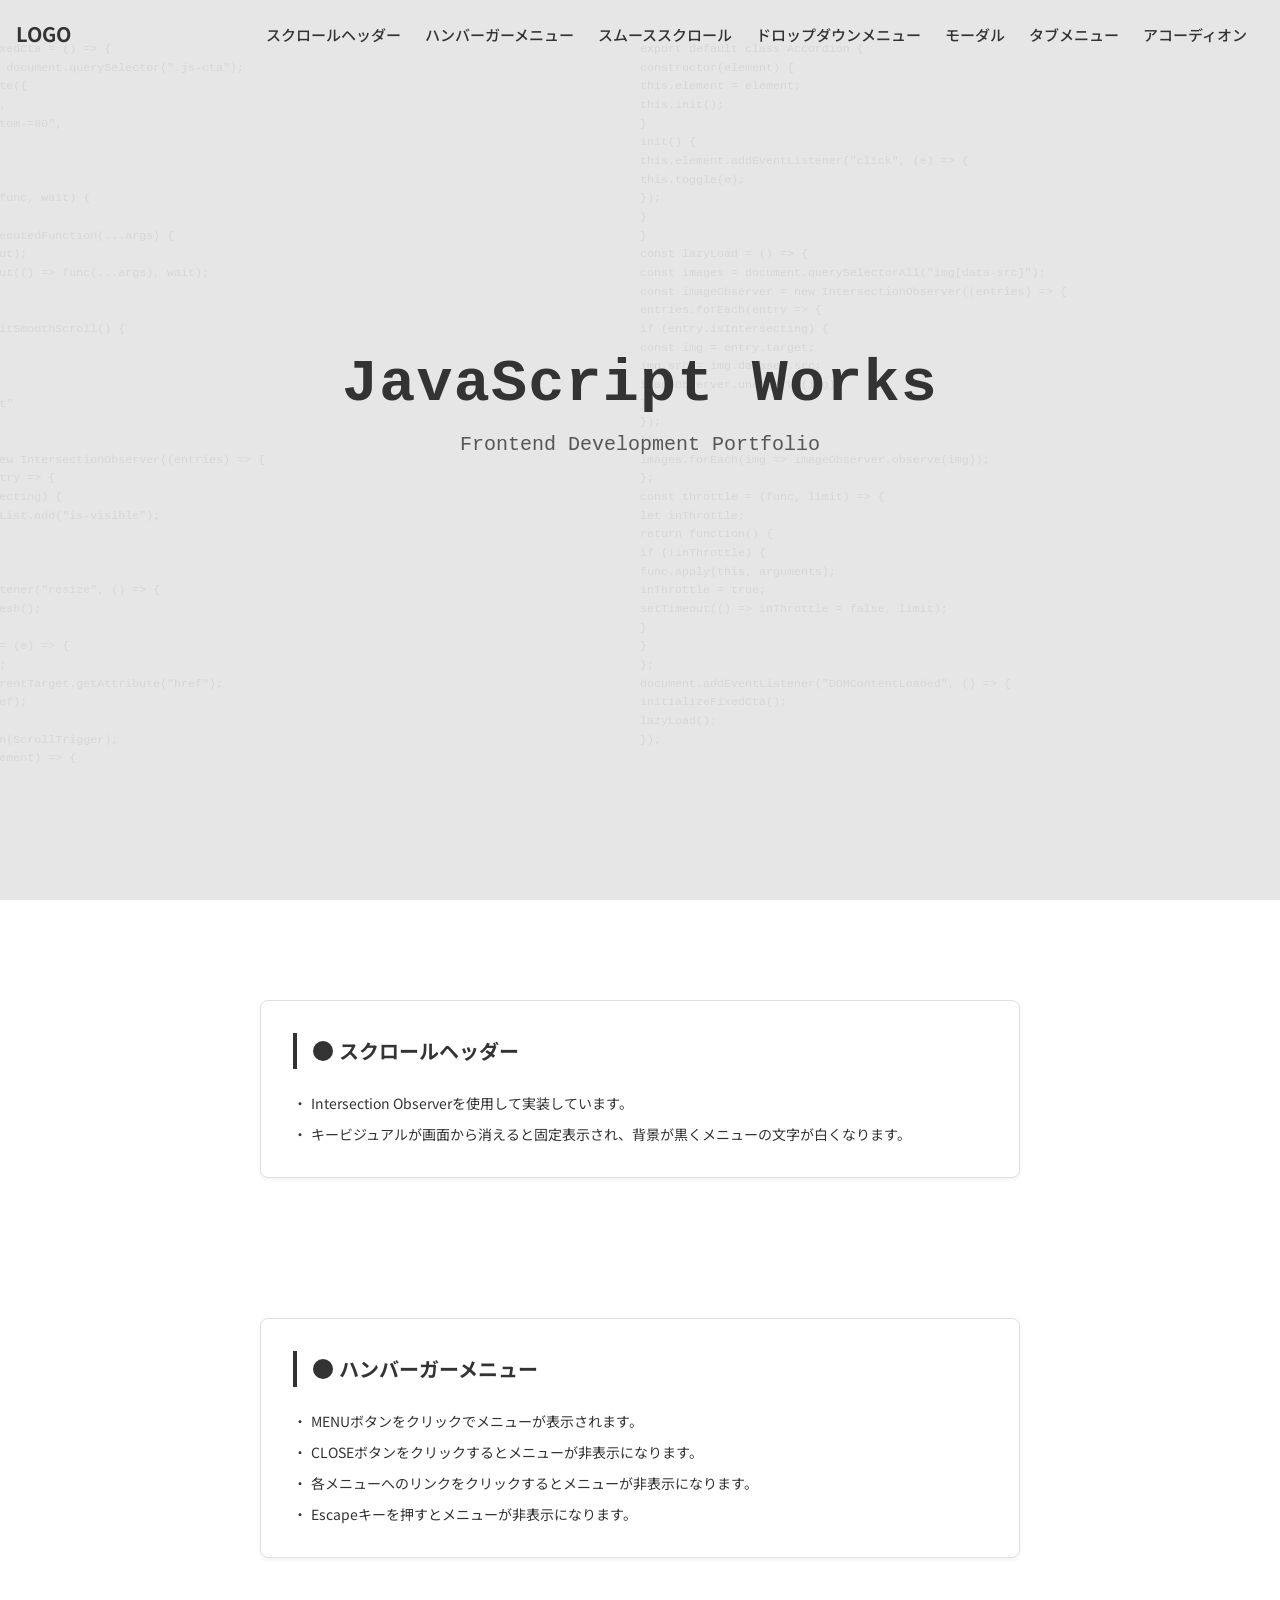
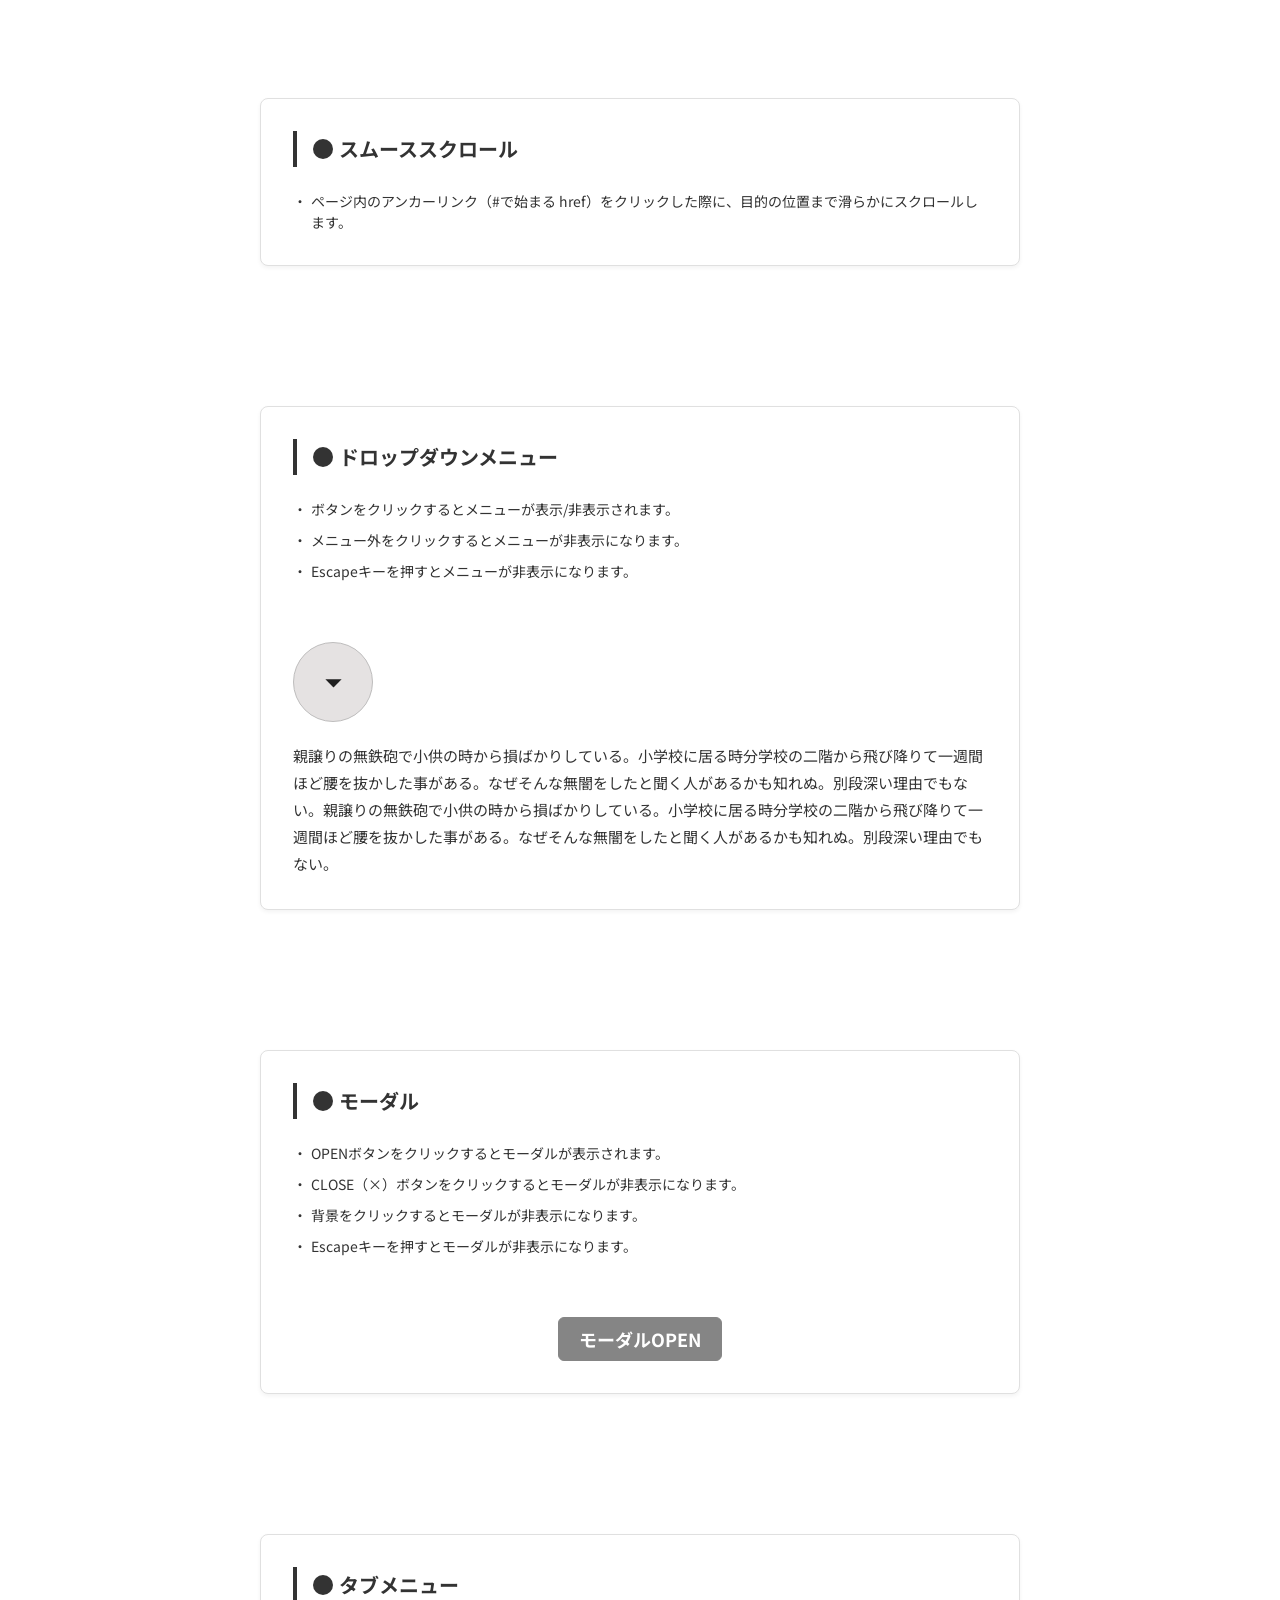
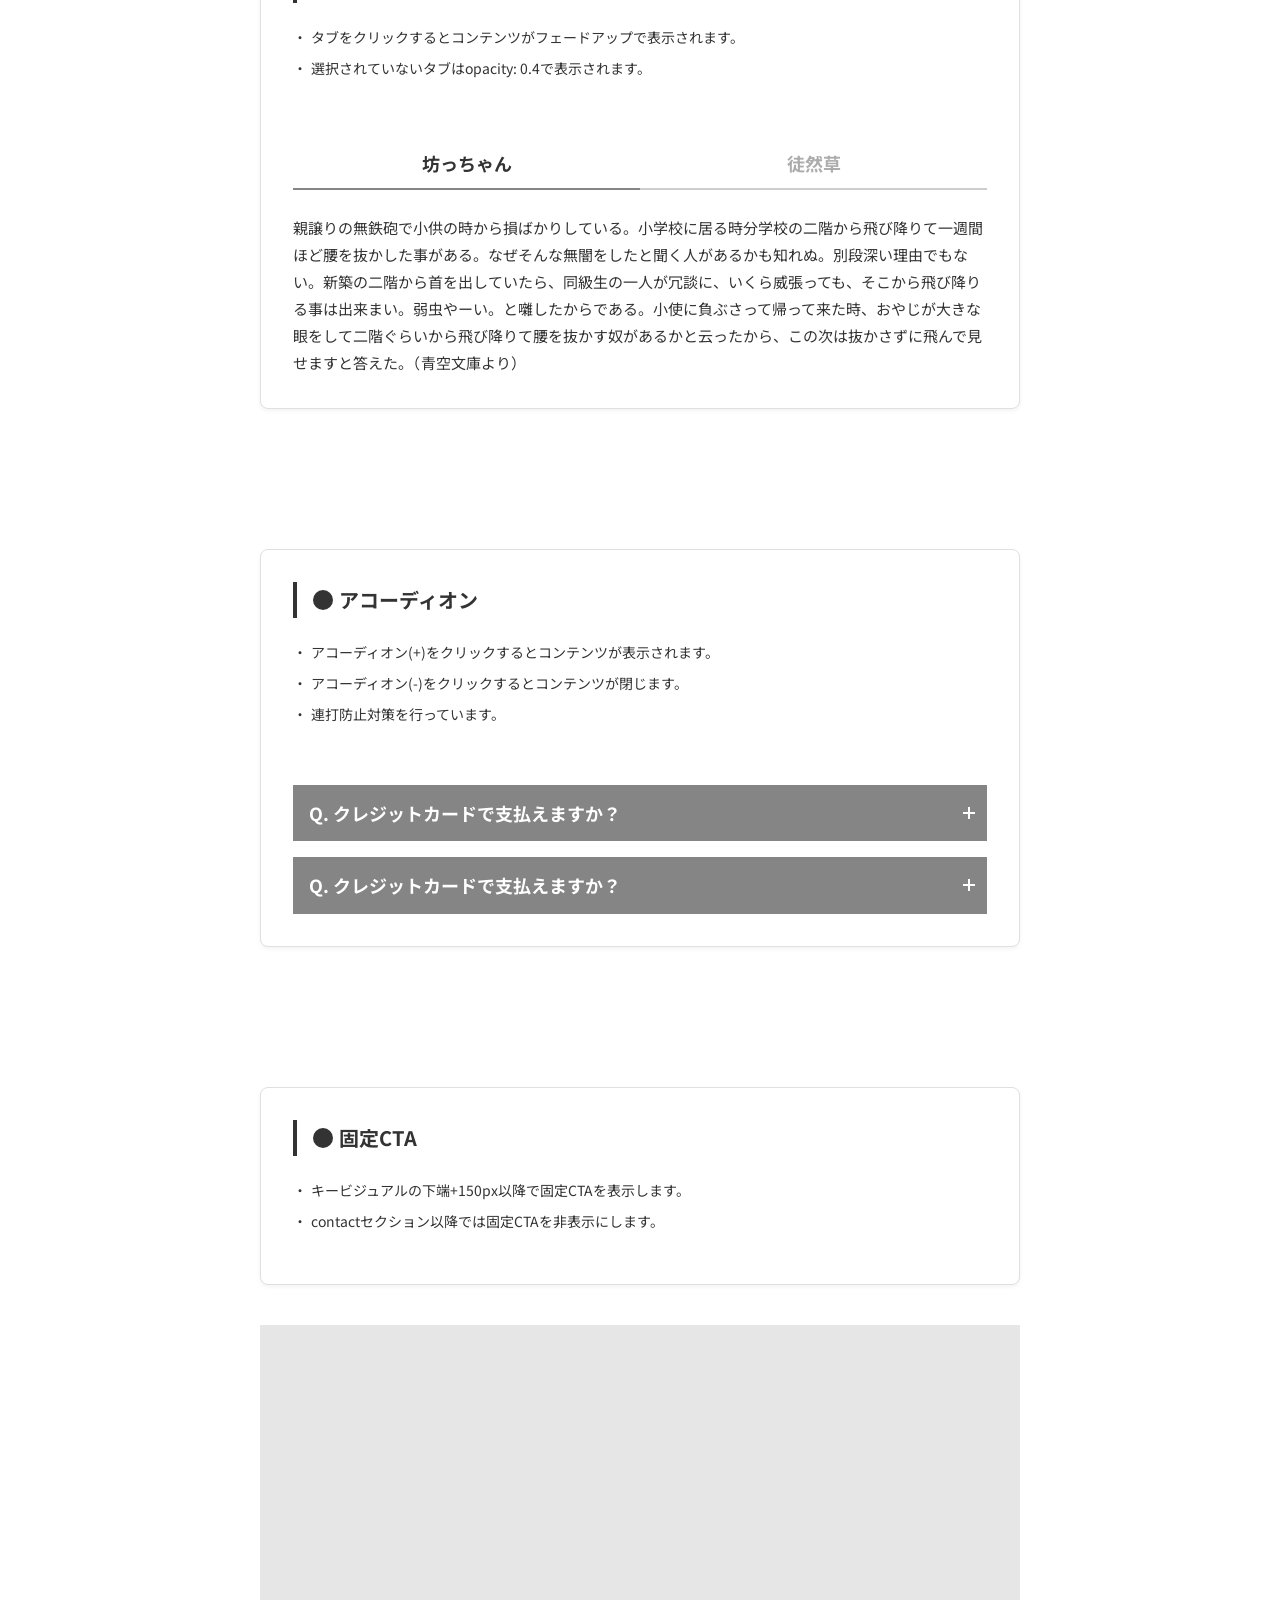
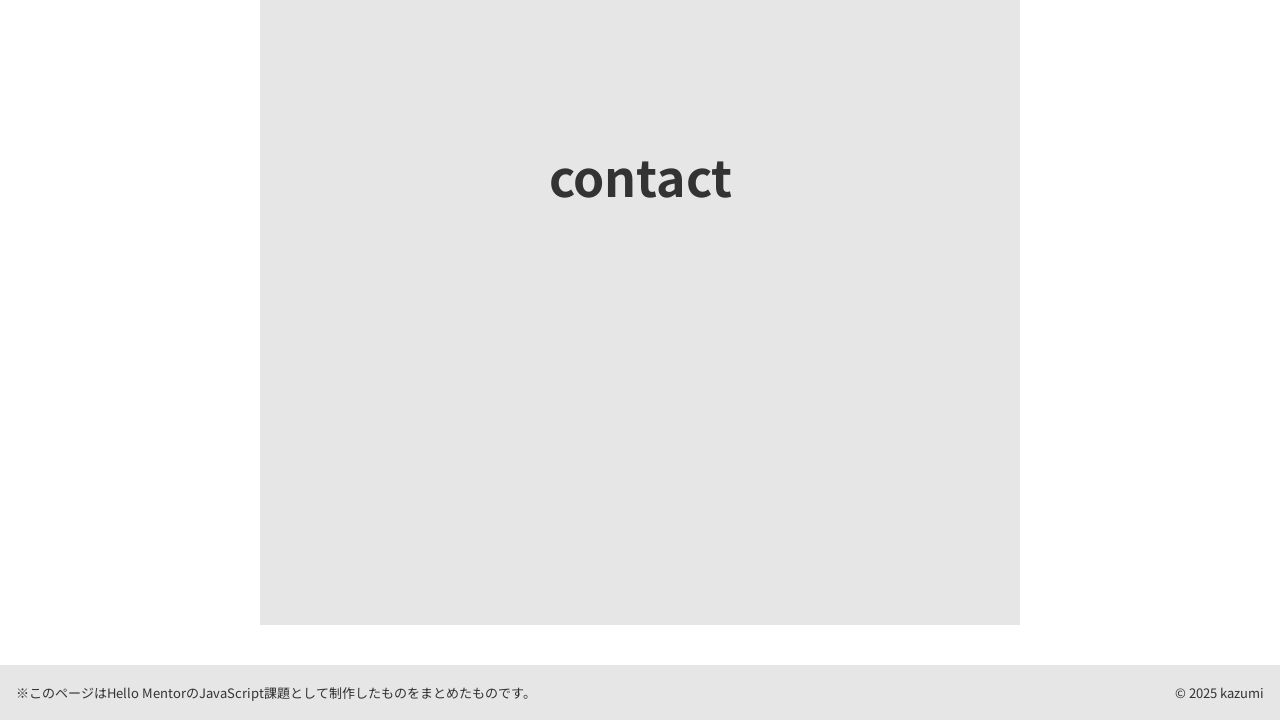
<file: index.html>
<!DOCTYPE html>
<html lang="ja">
  <head>
    <meta charset="utf-8" />
    <meta name="viewport" content="width=device-width,initial-scale=1" />
    <title>JavaScriptコンポーネント</title>
    <meta name="description" content="スクールの課題として制作した、JavaScript の基本的な実装パターンを 1 ページにまとめた学習用 Web サイトです。" />
    <meta name="format-detection" content="telephone=no" />

    <!-- favicon/webclipicon -->
    <link rel="icon" href="img/favicon.ico" />
    <link rel="icon" href="img/favicon.svg" type="image/svg+xml" />
    <link rel="apple-touch-icon" href="img/webclip.png" />

    <!-- ogp -->
    <meta property="og:site_name" content="JavaScriptコンポーネント" />
    <meta property="og:url" content="URL" />
    <meta property="og:type" content="website" />
    <meta property="og:title" content="JavaScriptコンポーネント" />
    <meta property="og:description" content="スクールの課題として制作した、JavaScript の基本的な実装パターンを 1 ページにまとめた学習用 Web サイトです。" />
    <meta property="og:image" content="URL" />
    <meta property="og:locale" content="ja_JP" />
    <meta name="twitter:card" content="summary_large_image" />
    <meta name="twitter:description" content="スクールの課題として制作した、JavaScript の基本的な実装パターンを 1 ページにまとめた学習用 Web サイトです。" />
    <meta name="twitter:image:src" content="URL" />

    <!-- google fonts -->
    <link rel="preconnect" href="https://fonts.googleapis.com" />
    <link rel="preconnect" href="https://fonts.gstatic.com" crossorigin />
    <link href="https://fonts.googleapis.com/css2?family=Noto+Sans+JP:wght@400;700&display=swap" rel="stylesheet" />

    <!-- css -->
    <link rel="stylesheet" href="css/style.css?v=20251007-3" />

    <!-- js -->
    <script src="js/vendor/gsap.min.js" defer></script>
    <script src="js/vendor/ScrollTrigger.min.js" defer></script>
    <script src="js/main.js?v=20251007-2" type="module"></script>

    <!-- noindex -->
    <meta name="robots" content="noindex, nofollow" />
  </head>
  <body>
    <header class="l-header l-container js-header">
      <h1 class="l-header-logo"><a href="#">LOGO</a></h1>

      <dialog class="l-header-menu js-menu" aria-label="メニュー">
        <button class="l-header-menu-close-button js-close-button">close</button>

        <nav class="l-header-menu-nav">
          <ul class="l-header-menu-list">
            <li class="l-header-menu-item">
              <a href="#header" class="js-menu-item-link">スクロールヘッダー</a>
            </li>
            <li class="l-header-menu-item">
              <a href="#hamburger" class="js-menu-item-link">ハンバーガーメニュー</a>
            </li>
            <li class="l-header-menu-item">
              <a href="#smooth-scroll" class="js-menu-item-link">スムーススクロール</a>
            </li>
            <li class="l-header-menu-item">
              <a href="#drop-down-menu" class="js-menu-item-link">ドロップダウンメニュー</a>
            </li>
            <li class="l-header-menu-item">
              <a href="#modal" class="js-menu-item-link">モーダル</a>
            </li>
            <li class="l-header-menu-item">
              <a href="#tab-menu" class="js-menu-item-link">タブメニュー</a>
            </li>
            <li class="l-header-menu-item">
              <a href="#accordion" class="js-menu-item-link">アコーディオン</a>
            </li>
            <li class="l-header-menu-item">
              <a href="#cta" class="js-menu-item-link">固定CTA</a>
            </li>
          </ul>
        </nav>
      </dialog>

      <button class="l-header-menu-open-button js-open-button">menu</button>
    </header>

    <main>
      <div class="top-kv js-kv">
        <picture>
          <source srcset="img/top/bg-kv.svg" media="(min-width: 1080px)" />
          <img src="img/top/bg-kv-sp.svg" width="750" height="1334" alt="" decoding="async" />
        </picture>
      </div>
      <div class="l-container-s">
        <!-- cta -->
        <div class="">
          <a href="#contact" class="c-fixed-cta js-cta">CTA</a>
        </div>

        <div class="js-scroll-target">
          <!-- ヘッダー -->
          <div class="u-ptb-l" id="header">
            <div class="u-card">
              <h2 class="c-title">スクロールヘッダー</h2>
              <ul>
                <li><p class="c-desc">Intersection Observerを使用して実装しています。</p></li>
                <li><p class="c-desc">キービジュアルが画面から消えると固定表示され、背景が黒くメニューの文字が白くなります。</p></li>
              </ul>
            </div>
          </div>

          <!-- ハンバーガーメニュー -->
          <div class="u-ptb-l" id="hamburger">
            <div class="u-card">
              <h2 class="c-title">ハンバーガーメニュー</h2>
              <ul>
                <li><p class="c-desc">MENUボタンをクリックでメニューが表示されます。</p></li>
                <li><p class="c-desc">CLOSEボタンをクリックするとメニューが非表示になります。</p></li>
                <li><p class="c-desc">各メニューへのリンクをクリックするとメニューが非表示になります。</p></li>
                <li><p class="c-desc">Escapeキーを押すとメニューが非表示になります。</p></li>
              </ul>
            </div>
          </div>

          <!-- スムーススクロール -->
          <div class="u-ptb-l" id="smooth-scroll">
            <div class="u-card">
              <h2 class="c-title">スムーススクロール</h2>
              <ul>
                <li><p class="c-desc">ページ内のアンカーリンク（#で始まる href）をクリックした際に、目的の位置まで滑らかにスクロールします。</p></li>
              </ul>
            </div>
          </div>

          <!-- ドロップダウンメニュー -->
          <div class="u-ptb-l" id="drop-down-menu">
            <div class="u-card">
              <h2 class="c-title">ドロップダウンメニュー</h2>
              <ul class="c-desc-list">
                <li><p class="c-desc">ボタンをクリックするとメニューが表示/非表示されます。</p></li>
                <li><p class="c-desc">メニュー外をクリックするとメニューが非表示になります。</p></li>
                <li><p class="c-desc">Escapeキーを押すとメニューが非表示になります。</p></li>
              </ul>

              <button class="top-dropdown-button js-dropdown-button"><img src="img/arrow-drop-down.svg" width="24" height="24" alt="" decoding="async" /><span class="u-visually-hidden">アカウント：山田太郎</span></button>
              <ul class="top-dropdown-list js-dropdown-list">
                <li class="top-dropdown-item"><a href="https://www.google.com/" target="_blank" rel="noopener noreferrer">アカウント設定</a></li>
                <li class="top-dropdown-item"><a href="https://www.google.com/" target="_blank" rel="noopener noreferrer">カード情報</a></li>
                <li class="top-dropdown-item"><a href="https://www.google.com/" target="_blank" rel="noopener noreferrer">購入履歴</a></li>
                <li class="top-dropdown-item"><button>ログアウト</button></li>
              </ul>
              <div class="top-contents">
                <p>親譲りの無鉄砲で小供の時から損ばかりしている。小学校に居る時分学校の二階から飛び降りて一週間ほど腰を抜かした事がある。なぜそんな無闇をしたと聞く人があるかも知れぬ。別段深い理由でもない。親譲りの無鉄砲で小供の時から損ばかりしている。小学校に居る時分学校の二階から飛び降りて一週間ほど腰を抜かした事がある。なぜそんな無闇をしたと聞く人があるかも知れぬ。別段深い理由でもない。</p>
              </div>
            </div>
          </div>

          <!-- モーダル -->
          <div class="u-ptb-l" id="modal">
            <div class="u-card">
              <h2 class="c-title">モーダル</h2>
              <ul class="c-desc-list">
                <li><p class="c-desc">OPENボタンをクリックするとモーダルが表示されます。</p></li>
                <li><p class="c-desc">CLOSE（×）ボタンをクリックするとモーダルが非表示になります。</p></li>
                <li><p class="c-desc">背景をクリックするとモーダルが非表示になります。</p></li>
                <li><p class="c-desc">Escapeキーを押すとモーダルが非表示になります。</p></li>
              </ul>
              <button class="top-modal-button js-modal-button">モーダルOPEN</button>
              <dialog class="top-modal js-modal" aria-label="〇〇のモーダル">
                <div class="top-modal-inner">
                  <div class="top-modal-contents js-modal-contents">
                    <button class="top-modal-close-button js-modal-close-button">
                      <span class="u-visually-hidden">閉じる</span>
                      <img src="img/modal-close.svg" width="24" height="24" alt="" />
                    </button>

                    <p>親譲りの<a href="https://www.google.com" target="_blank" rel="noopener noreferrer">無鉄砲で</a>小供の時から損ばかりしている。小学校に居る時分学校の二階から飛び降りて一週間ほど腰を抜かした事がある。なぜそんな無闇をしたと聞く人があるかも知れぬ。</p>
                  </div>
                </div>
              </dialog>
            </div>
          </div>

          <!-- タブメニュー -->
          <div class="u-ptb-l" id="tab-menu">
            <div class="u-card">
              <h2 class="c-title">タブメニュー</h2>
              <ul class="c-desc-list">
                <li><p class="c-desc">タブをクリックするとコンテンツがフェードアップで表示されます。</p></li>
                <li><p class="c-desc">選択されていないタブはopacity: 0.4で表示されます。</p></li>
              </ul>
              <ul class="top-tabmenu-list">
                <li class="top-tabmenu-item">
                  <button class="top-tabmenu-tab is-active" data-button="0">坊っちゃん</button>
                </li>
                <li class="top-tabmenu-item">
                  <button class="top-tabmenu-tab" data-button="1">徒然草</button>
                </li>
              </ul>

              <div class="top-tabmenu-contents-wrap">
                <div class="top-tabmenu-contents is-active" data-content="0">
                  <p>親譲りの無鉄砲で小供の時から損ばかりしている。小学校に居る時分学校の二階から飛び降りて一週間ほど腰を抜かした事がある。なぜそんな無闇をしたと聞く人があるかも知れぬ。別段深い理由でもない。新築の二階から首を出していたら、同級生の一人が冗談に、いくら威張っても、そこから飛び降りる事は出来まい。弱虫やーい。と囃したからである。小使に負ぶさって帰って来た時、おやじが大きな眼をして二階ぐらいから飛び降りて腰を抜かす奴があるかと云ったから、この次は抜かさずに飛んで見せますと答えた。（青空文庫より）</p>
                </div>

                <div class="top-tabmenu-contents" data-content="1">
                  <p>つれづれなるまゝに、日暮らし、硯にむかひて、心にうつりゆくよしなし事を、そこはかとなく書きつくれば、あやしうこそものぐるほしけれ。（Wikipediaより）</p>
                </div>
              </div>
            </div>
          </div>

          <!-- アコーディオン -->
          <div class="u-ptb-l" id="accordion">
            <div class="u-card">
              <h2 class="c-title">アコーディオン</h2>
              <ul class="c-desc-list">
                <li><p class="c-desc">アコーディオン(+)をクリックするとコンテンツが表示されます。</p></li>
                <li><p class="c-desc">アコーディオン(-)をクリックするとコンテンツが閉じます。</p></li>
                <li><p class="c-desc">連打防止対策を行っています。</p></li>
              </ul>
              <div class="top-accordion-wrapper">
                <details class="top-accordion-details js-details">
                  <summary class="top-accordion-summary js-summary">
                    <span>Q. クレジットカードで支払えますか？</span>
                    <span class="top-accordion-icon">
                      <span></span>
                      <span></span>
                    </span>
                  </summary>
                  <div class="top-accordion-contents js-accordion-content">
                    <div class="top-accordion-contents-inner">
                      <p>親譲りの無鉄砲で小供の時から損ばかりしている。小学校に居る時分学校の二階から飛び降りて一週間ほど腰を抜かした事がある。なぜそんな無闇をしたと聞く人があるかも知れぬ。別段深い理由でもない。新築の二階から首を出していたら、同級生の一人が冗談に、いくら威張っても、そこから飛び降りる事は出来まい。弱虫やーい。と囃したからである。小使に負ぶさって帰って来た時、おやじが大きな眼をして二階ぐらいから飛び降りて腰を抜かす奴があるかと云ったから、この次は抜かさずに飛んで見せますと答えた。（青空文庫より）</p>
                    </div>
                  </div>
                </details>

                <details class="top-accordion-details js-details">
                  <summary class="top-accordion-summary js-summary">
                    <span>Q. クレジットカードで支払えますか？</span>
                    <span class="top-accordion-icon">
                      <span></span>
                      <span></span>
                    </span>
                  </summary>
                  <div class="top-accordion-contents js-accordion-content">
                    <div class="top-accordion-contents-inner">
                      <p>つれづれなるまゝに、日暮らし、硯にむかひて、心にうつりゆくよしなし事を、そこはかとなく書きつくれば、あやしうこそものぐるほしけれ。（Wikipediaより）</p>
                    </div>
                  </div>
                </details>
              </div>
            </div>
          </div>
        </div>
        <!-- ctaの説明 -->
        <div class="u-ptb-l" id="cta">
          <div class="u-card">
            <h2 class="c-title">固定CTA</h2>
            <ul class="c-desc-list">
              <li><p class="c-desc">キービジュアルの下端+150px以降で固定CTAを表示します。</p></li>
              <li></li>
              <li><p class="c-desc">contactセクション以降では固定CTAを非表示にします。</p></li>
            </ul>
          </div>
        </div>
        <div id="contact" class="top-contact js-contact"><span>contact</span></div>
      </div>
    </main>
    <footer class="l-footer">
      <p>※このページはHello MentorのJavaScript課題として制作したものをまとめたものです。</p>
      <p>&copy; 2025 kazumi</p>
    </footer>
  </body>
</html>
</file>
<file: css/style.css>
@charset "UTF-8";
/*!
global > color
------------------------------
*/
:root {
  --color-font-base: #333;
  --color-accent: #858585;
  --color-hover: #eee;
}

/*!
global > content-width
------------------------------
*/
:root {
  --width-content-s: 760px;
  --width-content: 1080px;
}

/*!
global > font
------------------------------
*/
:root {
  --font-family-base: "Noto Sans JP", sans-serif;
}

/*!
global > z-index
------------------------------
*/
:root {
  --z-index-modal: 100;
  --z-index-header: 30;
  --z-index-menu: 10;
  --z-index-default: 1;
}

/*!
foundation > reset
------------------------------
*/
html {
  color: #000;
  background: #fff;
}

body,
div,
dl,
dt,
dd,
ul,
ol,
li,
h1,
h2,
h3,
h4,
h5,
h6,
pre,
code,
form,
fieldset,
legend,
input,
textarea,
p,
blockquote,
th,
td {
  margin: 0;
  padding: 0;
}

table {
  border-collapse: collapse;
  border-spacing: 0;
  width: 100%;
}

fieldset,
img {
  border: 0;
}

address,
caption,
cite,
code,
dfn,
em,
strong,
th,
var {
  font-style: normal;
  font-weight: normal;
}

ol,
ul {
  list-style: none;
}

caption,
th {
  text-align: left;
}

h1,
h2,
h3,
h4,
h5,
h6 {
  font-size: 100%;
  font-weight: normal;
}

q:before,
q:after {
  content: "";
}

abbr,
acronym {
  border: 0;
  font-variant: normal;
}

input,
textarea,
select,
button {
  color: inherit;
  font-family: inherit;
  font-size: inherit;
  font-weight: inherit;
  line-height: inherit;
  font-size: 100%;
  border-radius: 0;
  border: none;
  -moz-appearance: none;
       appearance: none;
  -webkit-appearance: none;
  background-color: inherit;
}

textarea {
  resize: vertical;
  display: block;
}

select {
  cursor: pointer;
}

button {
  padding: 0;
  cursor: pointer;
}

legend {
  color: inherit;
}

tbody {
  -webkit-text-size-adjust: 100%;
}

main {
  display: block;
}

a {
  text-decoration: none;
  color: inherit;
}

img,
svg {
  width: 100%;
  height: auto;
  display: block;
}

dialog {
  max-width: 100%;
  max-height: 100%;
  padding: 0;
  color: inherit;
  border: none;
}

iframe {
  vertical-align: bottom;
}

* {
  -webkit-font-smoothing: antialiased;
  -moz-osx-font-smoothing: grayscale;
  box-sizing: border-box;
}

*::before,
*::after {
  box-sizing: border-box;
}

/*!
foundation > base
------------------------------
*/
body {
  line-height: 1.8;
  font-size: 16px;
  color: var(--color-font-base);
  font-family: var(--font-family-base);
}
@media screen and (min-width: 768px) {
  body {
    font-size: 18px;
  }
}

/*!
utility > utility
------------------------------
*/
.u-visually-hidden {
  position: absolute !important;
  white-space: nowrap !important;
  width: 1px !important;
  height: 1px !important;
  overflow: hidden !important;
  border: 0 !important;
  padding: 0 !important;
  clip: rect(0 0 0 0) !important;
  clip-path: inset(50%) !important;
  margin: -1px !important;
}

.u-ptb-l {
  padding: 100px 0 0 0;
}

.u-card {
  background-color: #ffffff;
  border: 1px solid #e0e0e0;
  border-radius: 8px;
  padding: 32px;
  margin-bottom: 40px;
  box-shadow: 0 2px 4px rgba(0, 0, 0, 0.05);
}

/*!
component > button
------------------------------
*/
/*!
component > title
------------------------------
*/
.c-title {
  font-weight: bold;
  font-size: 20px;
  display: flex;
  align-items: center;
  gap: 6px;
  border-left: 4px solid #333;
  padding-left: 16px;
  margin-bottom: 24px;
}
.c-title::before {
  content: "";
  width: 20px;
  height: 20px;
  border-radius: 50%;
  background-color: var(--color-font-base);
}

/*!
component > fixed-cta
------------------------------
*/
.c-fixed-cta-wrapper {
  padding-top: 100px;
  max-width: 760px;
  margin-inline: auto;
}

.c-fixed-cta {
  position: fixed;
  bottom: 16px;
  right: 16px;
  width: 100px;
  height: 100px;
  place-items: center;
  background-color: #393939;
  color: #fff;
  z-index: var(--z-index-menu);
  display: none;
}
@media screen and (min-width: 768px) {
  .c-fixed-cta {
    width: 200px;
  }
}

.c-fixed-cta.is-fixed {
  display: grid;
}

/*!
component > desc
------------------------------
*/
.c-desc-list {
  padding-bottom: 20px;
}

.c-desc {
  font-size: 14px;
  line-height: 1.5;
  margin-top: 10px;
  list-style-type: disc;
  display: flex;
  align-items: baseline;
  gap: 4px;
}
.c-desc::before {
  content: "・";
}

/*!
layout > container
------------------------------
*/
.l-container-s {
  width: min(90%, var(--width-content-s));
  margin-inline: auto;
}

.l-container {
  width: min(90%, var(--width-content));
  margin-inline: auto;
}

/*!
layout > header
------------------------------
*/
.l-header {
  padding: 16px;
  background-color: transparent;
  display: flex;
  justify-content: space-between;
  align-items: center;
  position: absolute;
  top: 0;
  left: 0;
  width: 100%;
  opacity: 1;
  transform: translateY(0);
  transition: none;
  z-index: var(--z-index-header);
}

.l-header.is-active {
  position: fixed;
  background-color: rgba(38, 38, 38, 0.9803921569);
}

.l-header.is-active .l-header-logo,
.l-header.is-active .l-header-menu {
  color: #fff;
}

.l-header-logo {
  font-weight: bold;
  font-size: 20px;
}

.l-header-menu {
  border: none;
  background-color: inherit;
  margin: 0;
  padding: 0;
  position: fixed;
  left: 0;
  top: 0;
  width: 100%;
  height: 100%;
  max-width: none;
  max-height: none;
  background-color: rgba(38, 38, 38, 0.95);
}
@media screen and (min-width: 1080px) {
  .l-header-menu {
    display: block;
    position: static;
    width: auto;
    max-width: 80%;
    height: auto;
    background-color: inherit;
    overflow: scroll;
    -ms-overflow-style: none;
    scrollbar-width: none;
  }
  .l-header-menu::-webkit-scrollbar {
    display: none;
  }
}

.l-header-menu::backdrop {
  display: none;
}

.l-header-menu[open] {
  display: flex;
  align-items: center;
  justify-content: center;
}

.l-header-menu-nav {
  width: 100%;
}
@media screen and (min-width: 1080px) {
  .l-header-menu-nav {
    width: auto;
  }
}

.l-header-menu-list {
  display: flex;
  flex-direction: column;
  gap: 16px;
}
@media screen and (min-width: 1080px) {
  .l-header-menu-list {
    flex-direction: row;
    gap: 24px;
  }
}

.l-header-menu-item {
  white-space: nowrap;
  font-weight: bold;
  color: #fff;
  font-size: 20px;
  text-align: center;
}
@media screen and (min-width: 1080px) {
  .l-header-menu-item {
    font-weight: 500;
    color: inherit;
    font-size: 15px;
    text-align: left;
  }
}
.l-header-menu-item a {
  display: inline-block;
  background-image: linear-gradient(currentColor, currentColor);
  background-position: 0 100%;
  background-repeat: no-repeat;
  background-size: 0 1px;
}
@media (any-hover: hover) {
  .l-header-menu-item a {
    transition: background-size 0.3s ease-in-out;
  }
  .l-header-menu-item a:hover {
    background-size: 100% 1px;
  }
}

.l-header-menu-open-button,
.l-header-menu-close-button {
  font-weight: bold;
  background-color: #eee;
  border-radius: 6px;
  padding: 6px 16px;
  text-transform: uppercase;
}
@media screen and (min-width: 1080px) {
  .l-header-menu-open-button,
  .l-header-menu-close-button {
    display: none;
  }
}

.l-header-menu-close-button {
  position: absolute;
  right: 16px;
  top: 16px;
  color: var(--color-font-base);
  outline: none;
  -webkit-tap-highlight-color: transparent;
}
.l-header-menu-close-button:focus, .l-header-menu-close-button:active {
  outline: none;
  -webkit-tap-highlight-color: transparent;
}
.l-header-menu-close-button:focus-visible {
  outline: 2px solid var(--color-accent);
  outline-offset: 2px;
}

/*!
layout > footer
------------------------------
*/
.l-footer {
  margin-top: 40px;
  padding: 16px;
  background-color: #e6e6e6;
  display: flex;
  flex-direction: column;
  align-items: center;
}
@media screen and (min-width: 768px) {
  .l-footer {
    flex-direction: row;
    justify-content: space-between;
  }
}
.l-footer p {
  font-size: 13px;
}

/*!
page > top > top-kv
------------------------------
*/
.top-kv {
  width: 100%;
  height: 100vh;
}
.top-kv img {
  width: 100%;
  height: 100%;
  -o-object-fit: cover;
     object-fit: cover;
}

/*!
page > top > top-dropdown
------------------------------
*/
.top-dropdown-button {
  margin-top: 40px;
  display: grid;
  place-items: center;
  width: 80px;
  height: 80px;
  background-color: #e5e2e2;
  border: 1px solid #bebdbd;
  border-radius: 100vh;
  cursor: pointer;
  transition: background-color 0.3s ease;
}
.top-dropdown-button img {
  width: 50%;
  aspect-ratio: 1;
}
@media (any-hover: hover) {
  .top-dropdown-button:hover {
    background-color: var(--color-hover);
  }
}

.top-dropdown-list {
  position: absolute;
  opacity: 0;
  visibility: hidden;
  transition: opacity 0.3s ease, visibility 0s linear 0.3s;
}

.top-dropdown-list.is-open {
  opacity: 1;
  visibility: visible;
  transition-delay: 0s;
}

.top-dropdown-item {
  background-color: #e5e2e2;
  border: 1px solid #bebdbd;
  border-radius: 4px;
  padding: 10px 20px;
  transition: background-color 0.3s ease;
}
@media (any-hover: hover) {
  .top-dropdown-item:hover {
    background-color: var(--color-hover);
  }
}

.top-contents {
  margin-top: 20px;
  display: flex;
  flex-direction: column;
  gap: 20px;
}
.top-contents p {
  font-size: 15px;
}

/*!
page > top > top-common
------------------------------
*/
.top-modal-button {
  margin-top: 40px;
  position: relative;
  left: 50%;
  transform: translatex(-50%);
  display: inline-flex;
  align-items: center;
  justify-content: center;
  color: #fff;
  background-color: var(--color-accent);
  font-weight: bold;
  padding: 5px 20px;
  border: 1px solid var(--color-accent);
  border-radius: 6px;
  text-align: center;
  transition: background-color 0.3s, box-shadow 0.3s, color 0.3s;
  box-shadow: 0 0 0 1px transparent inset, 0 0 0 4px transparent inset;
}
@media (any-hover: hover) {
  .top-modal-button:hover {
    color: var(--color-font-base);
    background-color: var(--color-hover);
  }
}

.top-modal {
  border: none;
  width: 100%;
  height: 100%;
  background-color: transparent;
  overscroll-behavior: none;
}

.top-modal::backdrop {
  background-color: rgba(0, 0, 0, 0);
  transition: background-color 0.3s ease-out;
}

.top-modal.is-open::backdrop {
  background-color: rgba(0, 0, 0, 0.4);
}

.top-modal-inner {
  width: 100%;
  height: 100%;
  display: flex;
  align-items: center;
  justify-content: center;
}

.top-modal-contents {
  background-color: #fff;
  width: 90%;
  max-width: 500px;
  padding: 40px;
  position: relative;
}

.top-modal-close-button {
  position: absolute;
  top: 6px;
  right: 6px;
  width: 34px;
  height: 34px;
  border-radius: 4px;
  background-color: #dedddd;
  display: grid;
  place-items: center;
  transition: background-color 0.3s;
}
.top-modal-close-button img {
  width: 24px;
  height: 24px;
}

/*!
page > top > top-tabmenu
------------------------------
*/
.top-tabmenu-list {
  margin-top: 40px;
  display: grid;
  grid-template-columns: repeat(2, 1fr);
  text-align: center;
}

.top-tabmenu-tab {
  width: 100%;
  border-bottom: 2px solid var(--color-accent);
  padding: 8px;
  opacity: 0.4;
  font-weight: bold;
  transition: 0.3s;
}
@media (any-hover: hover) {
  .top-tabmenu-tab:hover {
    opacity: 1;
  }
}

.top-tabmenu-tab.is-active {
  opacity: 1;
}

.top-tabmenu-contents-wrap {
  margin-top: 24px;
}

.top-tabmenu-contents {
  display: none;
  font-size: 15px;
}

.top-tabmenu-contents.is-active {
  display: block;
}

/*!
page > top > top-accordion
------------------------------
*/
.top-accordion-wrapper {
  margin-top: 40px;
  display: flex;
  flex-direction: column;
  gap: 16px;
}

.top-accordion-summary {
  cursor: pointer;
  background-color: var(--color-accent);
  color: #fff;
  display: block;
  padding: 12px 16px;
  font-weight: bold;
  position: relative;
}

.top-accordion-summary::-webkit-details-marker {
  display: none;
}

.top-accordion-icon {
  position: absolute;
  right: 12px;
  width: 12px;
  height: 12px;
  top: 50%;
  transform: translateY(-50%);
}
.top-accordion-icon span {
  content: "";
  display: block;
  background-color: #fff;
  position: absolute;
  left: 50%;
  top: 50%;
  transform: translate(-50%, -50%);
}
.top-accordion-icon span:nth-child(1) {
  width: 100%;
  height: 2px;
  transition: 0.3s ease-out;
}
.top-accordion-icon span:nth-child(2) {
  width: 2px;
  height: 100%;
  transition: 0.3s ease-out;
}

details.is-open .top-accordion-icon span:nth-child(1) {
  opacity: 0;
}

details.is-open .top-accordion-icon span:nth-child(2) {
  transform: translateY(-50%) rotate(90deg);
}

.top-accordion-contents {
  background-color: #f1f1f1;
  overflow: hidden;
}

.top-accordion-contents-inner {
  padding: 16px;
}
.top-accordion-contents-inner p {
  font-size: 15px;
}

/*!
page > top > top-contact
------------------------------
*/
.top-contact {
  height: 100vh;
  background-color: #e6e6e6;
  display: flex;
  justify-content: center;
  align-items: center;
}
.top-contact span {
  font-size: 30px;
  font-weight: bold;
}
@media screen and (min-width: 768px) {
  .top-contact span {
    font-size: 50px;
  }
}

/*!
page > about > about-common
------------------------------
*/
/*!
page > about > about-kv
------------------------------
*/
.about-kv {
  width: 100%;
  background-color: #e6e6e6;
  display: flex;
  justify-content: center;
  align-items: center;
  height: 300px;
}
.about-kv span {
  font-size: 30px;
  font-weight: bold;
}

.about-contents {
  padding: 64px 18px;
  max-width: 760px;
  margin: 0 auto;
  display: flex;
  flex-direction: column;
  gap: 40px;
}/*# sourceMappingURL=style.css.map */
</file>
